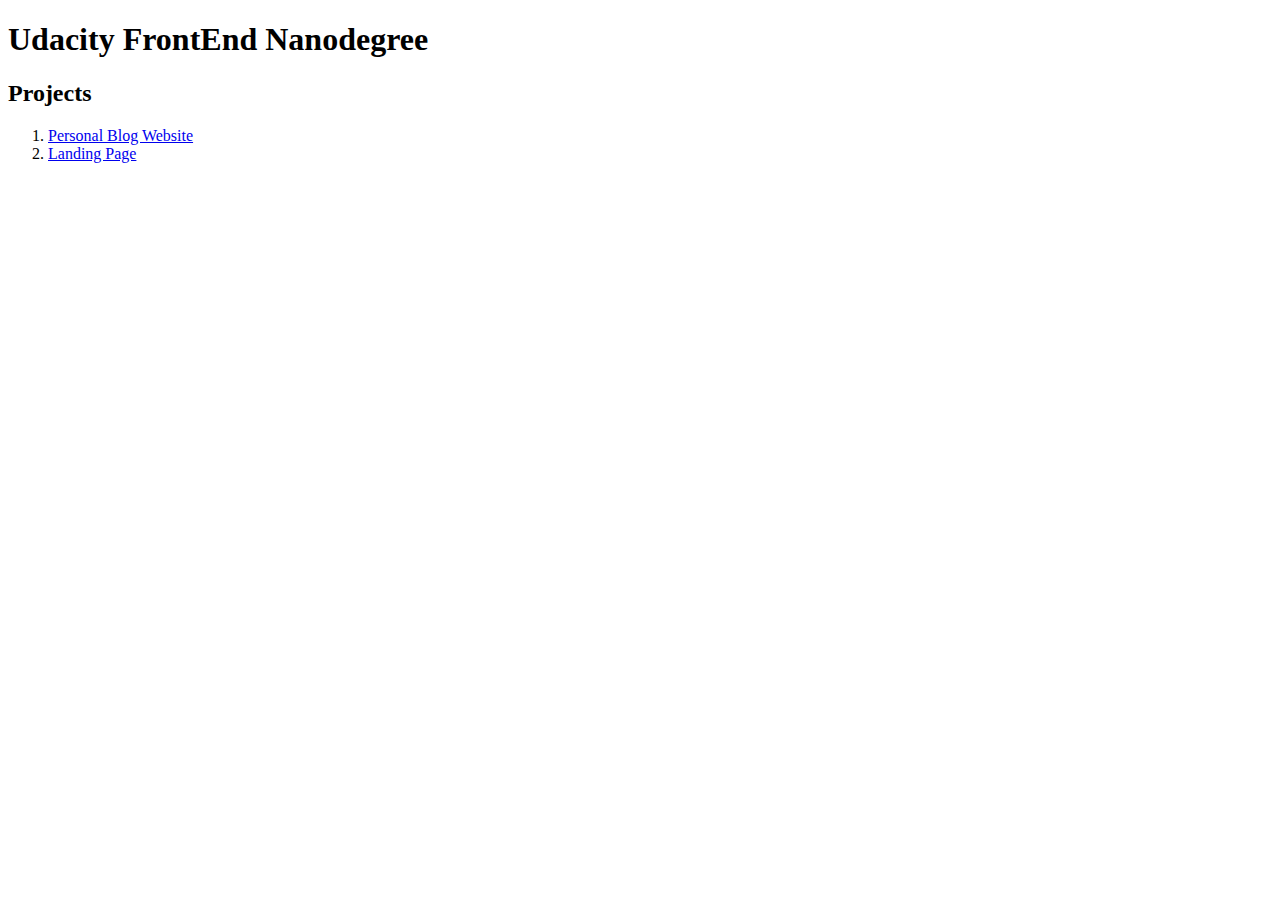
<file: index.html>
<!DOCTYPE html>
<html lang="en">
<head>
    <meta charset="UTF-8">
    <meta name="viewport" content="width=device-width, initial-scale=1.0">
    <title>Udacity FrontEnd Nanodegree</title>
</head>
<body>
    <h1>Udacity FrontEnd Nanodegree</h1>
    <h2>Projects</h2>
    <ol>
        <li><a href="Personal_Blog_Website/index.html">Personal Blog Website</a></li>
        <li><a href="Landing_Page/index.html">Landing Page</a></li>
    </ol>
    
</body>
</html>
</file>
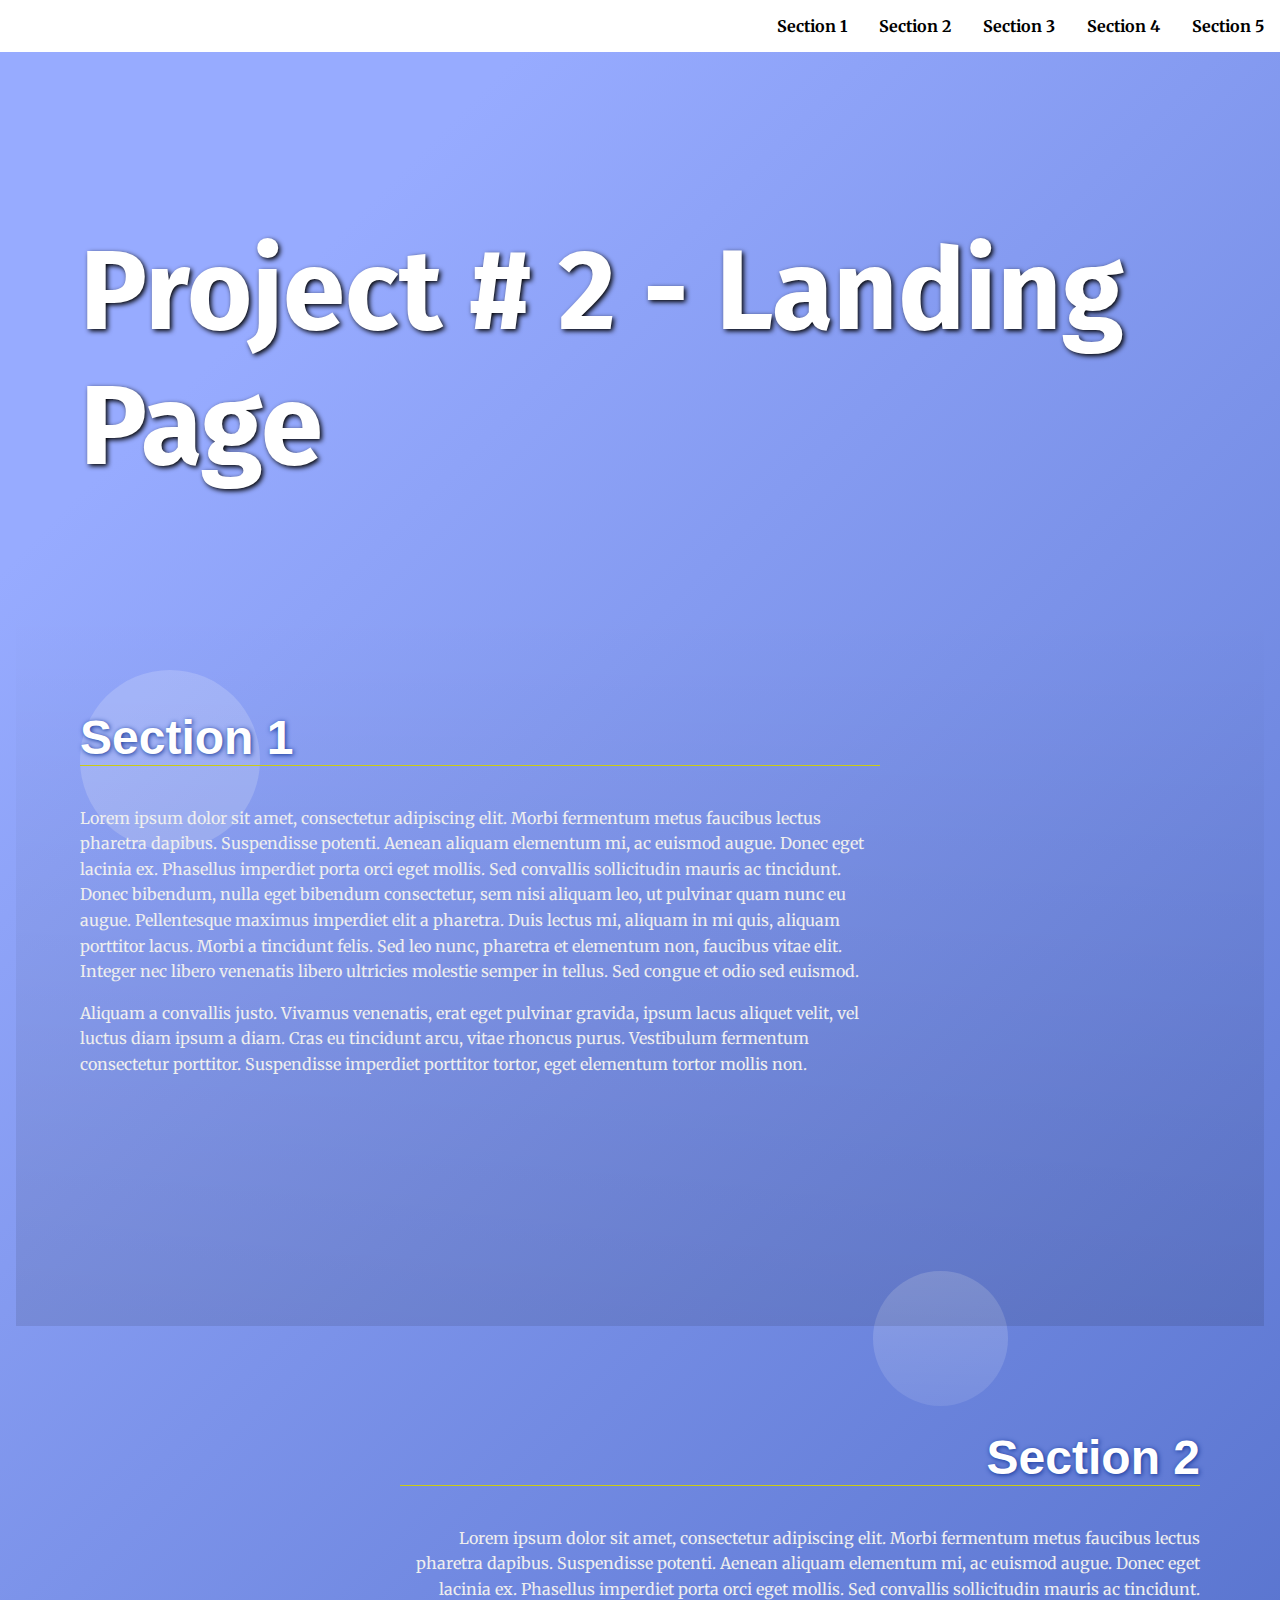
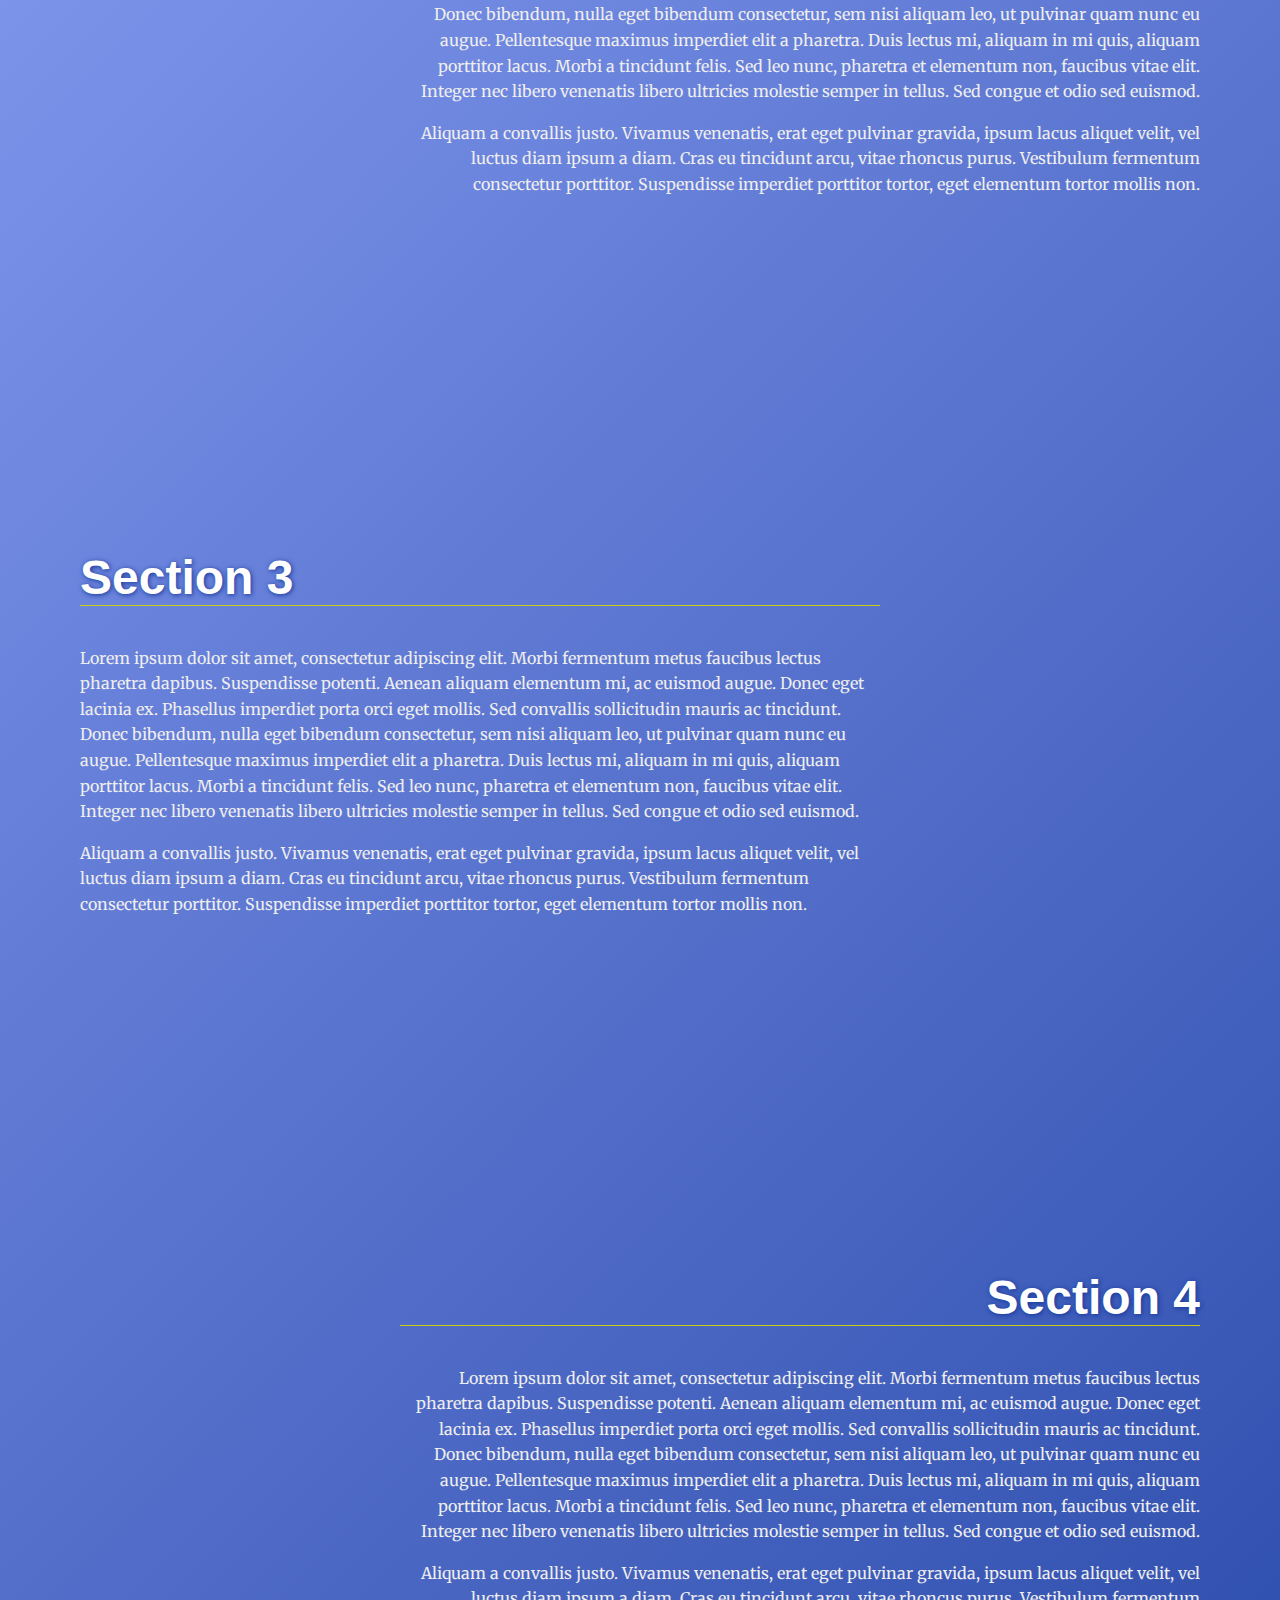
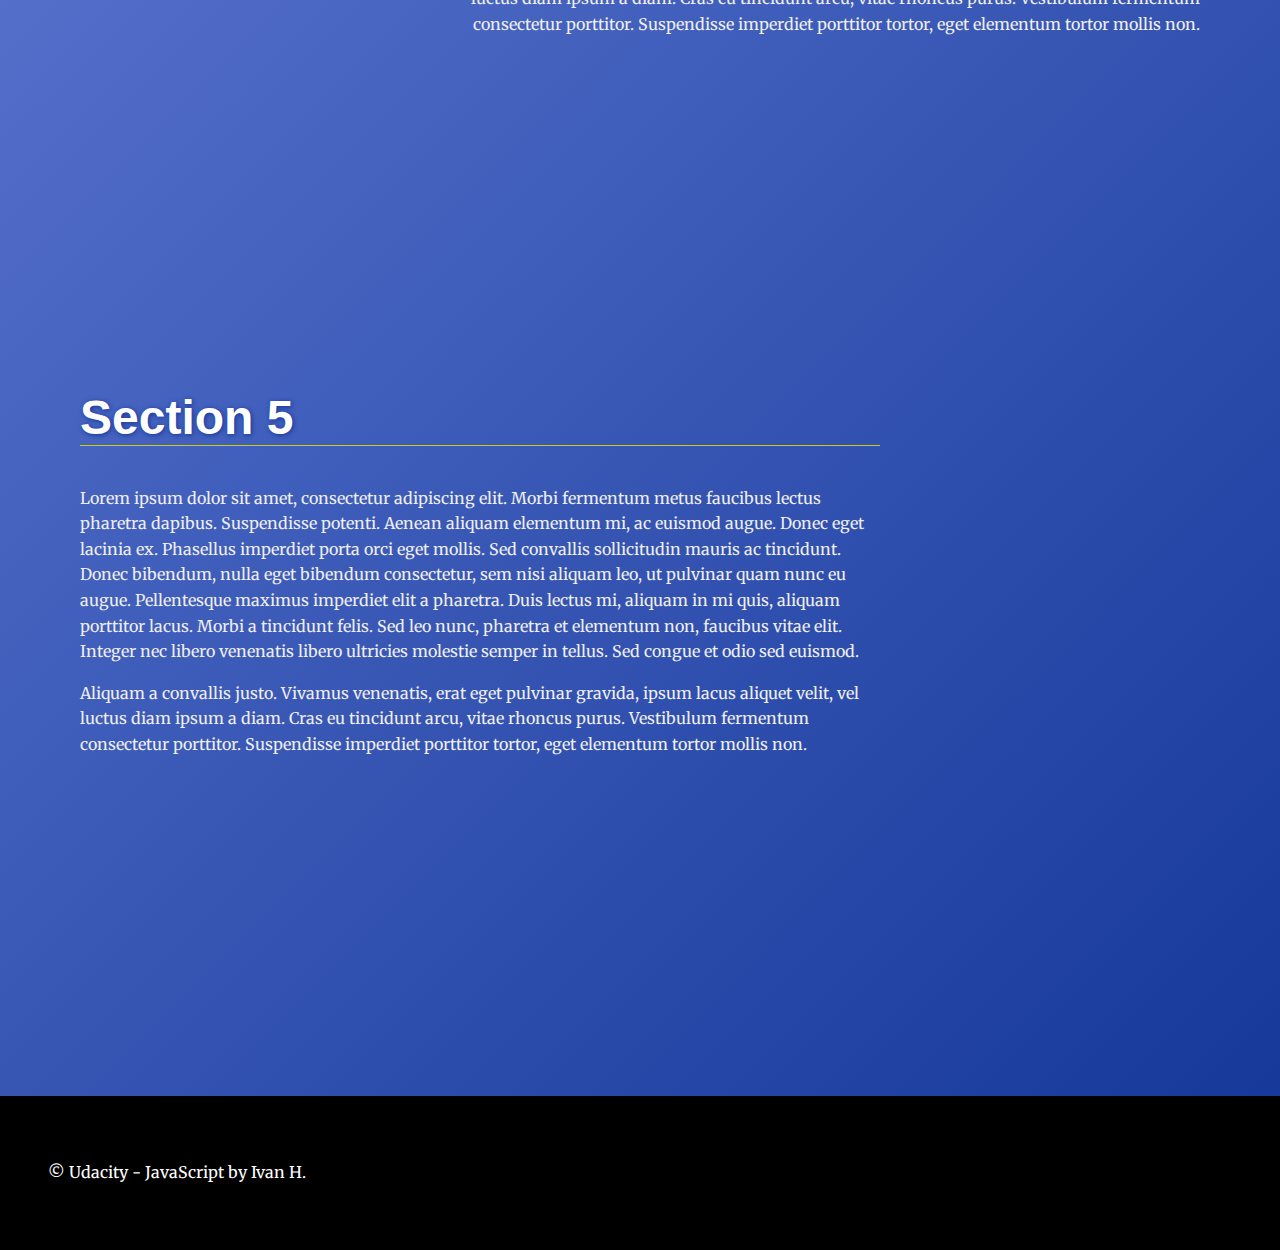
<file: Landing_Page/index.html>
<!DOCTYPE html>
<html lang="en">
<head>
    <meta charset="UTF-8">
    <meta name="viewport" content="width=device-width, initial-scale=1.0">
    <meta http-equiv="X-UA-Compatible" content="ie=edge">
    <title>Project # 2 - Landing Page</title>
    <link href="https://fonts.googleapis.com/css?family=Fira+Sans:900|Merriweather&display=swap" rel="stylesheet">  <!-- Load Styles -->
    <link rel="stylesheet" href="https://cdnjs.cloudflare.com/ajax/libs/font-awesome/4.7.0/css/font-awesome.min.css">
    <link href="css/styles.css" rel="stylesheet">
</head>
<body>
    <!-- HTML Follows BEM naming conventions 
  IDs are only used for sections to connect menu achors to sections -->
  <header class="page__header">
    <nav class="navbar__menu">
      <!-- Navigation starts as empty UL that will be populated with JS -->
      <ul id="navbar__list"></ul>
    </nav>
  </header>
  <main>
    <header class="main__hero">
      <h1>Project # 2 - Landing Page </h1>
    </header>
    <!-- Each Section has an ID (used for the anchor) and 
    a data attribute that will populate the li node.
    Adding more sections will automatically populate nav.
    The first section is set to active class by default -->
    <section id="section1" data-nav="Section 1" class="your-active-class">
      <div class="landing__container">
        <h2>Section 1</h2>
            <p>Lorem ipsum dolor sit amet, consectetur adipiscing elit. Morbi fermentum metus faucibus lectus pharetra dapibus. Suspendisse potenti. Aenean aliquam elementum mi, ac euismod augue. Donec eget lacinia ex. Phasellus imperdiet porta orci eget mollis. Sed convallis sollicitudin mauris ac tincidunt. Donec bibendum, nulla eget bibendum consectetur, sem nisi aliquam leo, ut pulvinar quam nunc eu augue. Pellentesque maximus imperdiet elit a pharetra. Duis lectus mi, aliquam in mi quis, aliquam porttitor lacus. Morbi a tincidunt felis. Sed leo nunc, pharetra et elementum non, faucibus vitae elit. Integer nec libero venenatis libero ultricies molestie semper in tellus. Sed congue et odio sed euismod.</p>

            <p>Aliquam a convallis justo. Vivamus venenatis, erat eget pulvinar gravida, ipsum lacus aliquet velit, vel luctus diam ipsum a diam. Cras eu tincidunt arcu, vitae rhoncus purus. Vestibulum fermentum consectetur porttitor. Suspendisse imperdiet porttitor tortor, eget elementum tortor mollis non.</p>
    </div>
    </section>
    <section id="section2" data-nav="Section 2">
      <div class="landing__container">
        <h2>Section 2</h2>
        <p>Lorem ipsum dolor sit amet, consectetur adipiscing elit. Morbi fermentum metus faucibus lectus pharetra dapibus. Suspendisse potenti. Aenean aliquam elementum mi, ac euismod augue. Donec eget lacinia ex. Phasellus imperdiet porta orci eget mollis. Sed convallis sollicitudin mauris ac tincidunt. Donec bibendum, nulla eget bibendum consectetur, sem nisi aliquam leo, ut pulvinar quam nunc eu augue. Pellentesque maximus imperdiet elit a pharetra. Duis lectus mi, aliquam in mi quis, aliquam porttitor lacus. Morbi a tincidunt felis. Sed leo nunc, pharetra et elementum non, faucibus vitae elit. Integer nec libero venenatis libero ultricies molestie semper in tellus. Sed congue et odio sed euismod.</p>

        <p>Aliquam a convallis justo. Vivamus venenatis, erat eget pulvinar gravida, ipsum lacus aliquet velit, vel luctus diam ipsum a diam. Cras eu tincidunt arcu, vitae rhoncus purus. Vestibulum fermentum consectetur porttitor. Suspendisse imperdiet porttitor tortor, eget elementum tortor mollis non.</p>
      </div>
    </section>
    <section id="section3" data-nav="Section 3">
      <div class="landing__container">
        <h2>Section 3</h2>
        <p>Lorem ipsum dolor sit amet, consectetur adipiscing elit. Morbi fermentum metus faucibus lectus pharetra dapibus. Suspendisse potenti. Aenean aliquam elementum mi, ac euismod augue. Donec eget lacinia ex. Phasellus imperdiet porta orci eget mollis. Sed convallis sollicitudin mauris ac tincidunt. Donec bibendum, nulla eget bibendum consectetur, sem nisi aliquam leo, ut pulvinar quam nunc eu augue. Pellentesque maximus imperdiet elit a pharetra. Duis lectus mi, aliquam in mi quis, aliquam porttitor lacus. Morbi a tincidunt felis. Sed leo nunc, pharetra et elementum non, faucibus vitae elit. Integer nec libero venenatis libero ultricies molestie semper in tellus. Sed congue et odio sed euismod.</p>

        <p>Aliquam a convallis justo. Vivamus venenatis, erat eget pulvinar gravida, ipsum lacus aliquet velit, vel luctus diam ipsum a diam. Cras eu tincidunt arcu, vitae rhoncus purus. Vestibulum fermentum consectetur porttitor. Suspendisse imperdiet porttitor tortor, eget elementum tortor mollis non.</p>
      </div>
    </section>
    <section id="section4" data-nav="Section 4">
        <div class="landing__container">
          <h2>Section 4</h2>
          <p>Lorem ipsum dolor sit amet, consectetur adipiscing elit. Morbi fermentum metus faucibus lectus pharetra dapibus. Suspendisse potenti. Aenean aliquam elementum mi, ac euismod augue. Donec eget lacinia ex. Phasellus imperdiet porta orci eget mollis. Sed convallis sollicitudin mauris ac tincidunt. Donec bibendum, nulla eget bibendum consectetur, sem nisi aliquam leo, ut pulvinar quam nunc eu augue. Pellentesque maximus imperdiet elit a pharetra. Duis lectus mi, aliquam in mi quis, aliquam porttitor lacus. Morbi a tincidunt felis. Sed leo nunc, pharetra et elementum non, faucibus vitae elit. Integer nec libero venenatis libero ultricies molestie semper in tellus. Sed congue et odio sed euismod.</p>
  
          <p>Aliquam a convallis justo. Vivamus venenatis, erat eget pulvinar gravida, ipsum lacus aliquet velit, vel luctus diam ipsum a diam. Cras eu tincidunt arcu, vitae rhoncus purus. Vestibulum fermentum consectetur porttitor. Suspendisse imperdiet porttitor tortor, eget elementum tortor mollis non.</p>
        </div>
    </section>
    <section id="section5" data-nav="Section 5">
        <div class="landing__container">
          <h2>Section 5</h2>
          <p>Lorem ipsum dolor sit amet, consectetur adipiscing elit. Morbi fermentum metus faucibus lectus pharetra dapibus. Suspendisse potenti. Aenean aliquam elementum mi, ac euismod augue. Donec eget lacinia ex. Phasellus imperdiet porta orci eget mollis. Sed convallis sollicitudin mauris ac tincidunt. Donec bibendum, nulla eget bibendum consectetur, sem nisi aliquam leo, ut pulvinar quam nunc eu augue. Pellentesque maximus imperdiet elit a pharetra. Duis lectus mi, aliquam in mi quis, aliquam porttitor lacus. Morbi a tincidunt felis. Sed leo nunc, pharetra et elementum non, faucibus vitae elit. Integer nec libero venenatis libero ultricies molestie semper in tellus. Sed congue et odio sed euismod.</p>
  
          <p>Aliquam a convallis justo. Vivamus venenatis, erat eget pulvinar gravida, ipsum lacus aliquet velit, vel luctus diam ipsum a diam. Cras eu tincidunt arcu, vitae rhoncus purus. Vestibulum fermentum consectetur porttitor. Suspendisse imperdiet porttitor tortor, eget elementum tortor mollis non.</p>
        </div>
    </section>
  </main>
  <i id="arrow-up" class="arrow fa fa-arrow-circle-up fa-3x hide" aria-hidden="true"></i>
  <footer class="page__footer">
    <p>&copy Udacity - JavaScript by Ivan H.</p>
  </footer>
  
</body>
<script src="./js/app.js"></script>
</html>
</file>
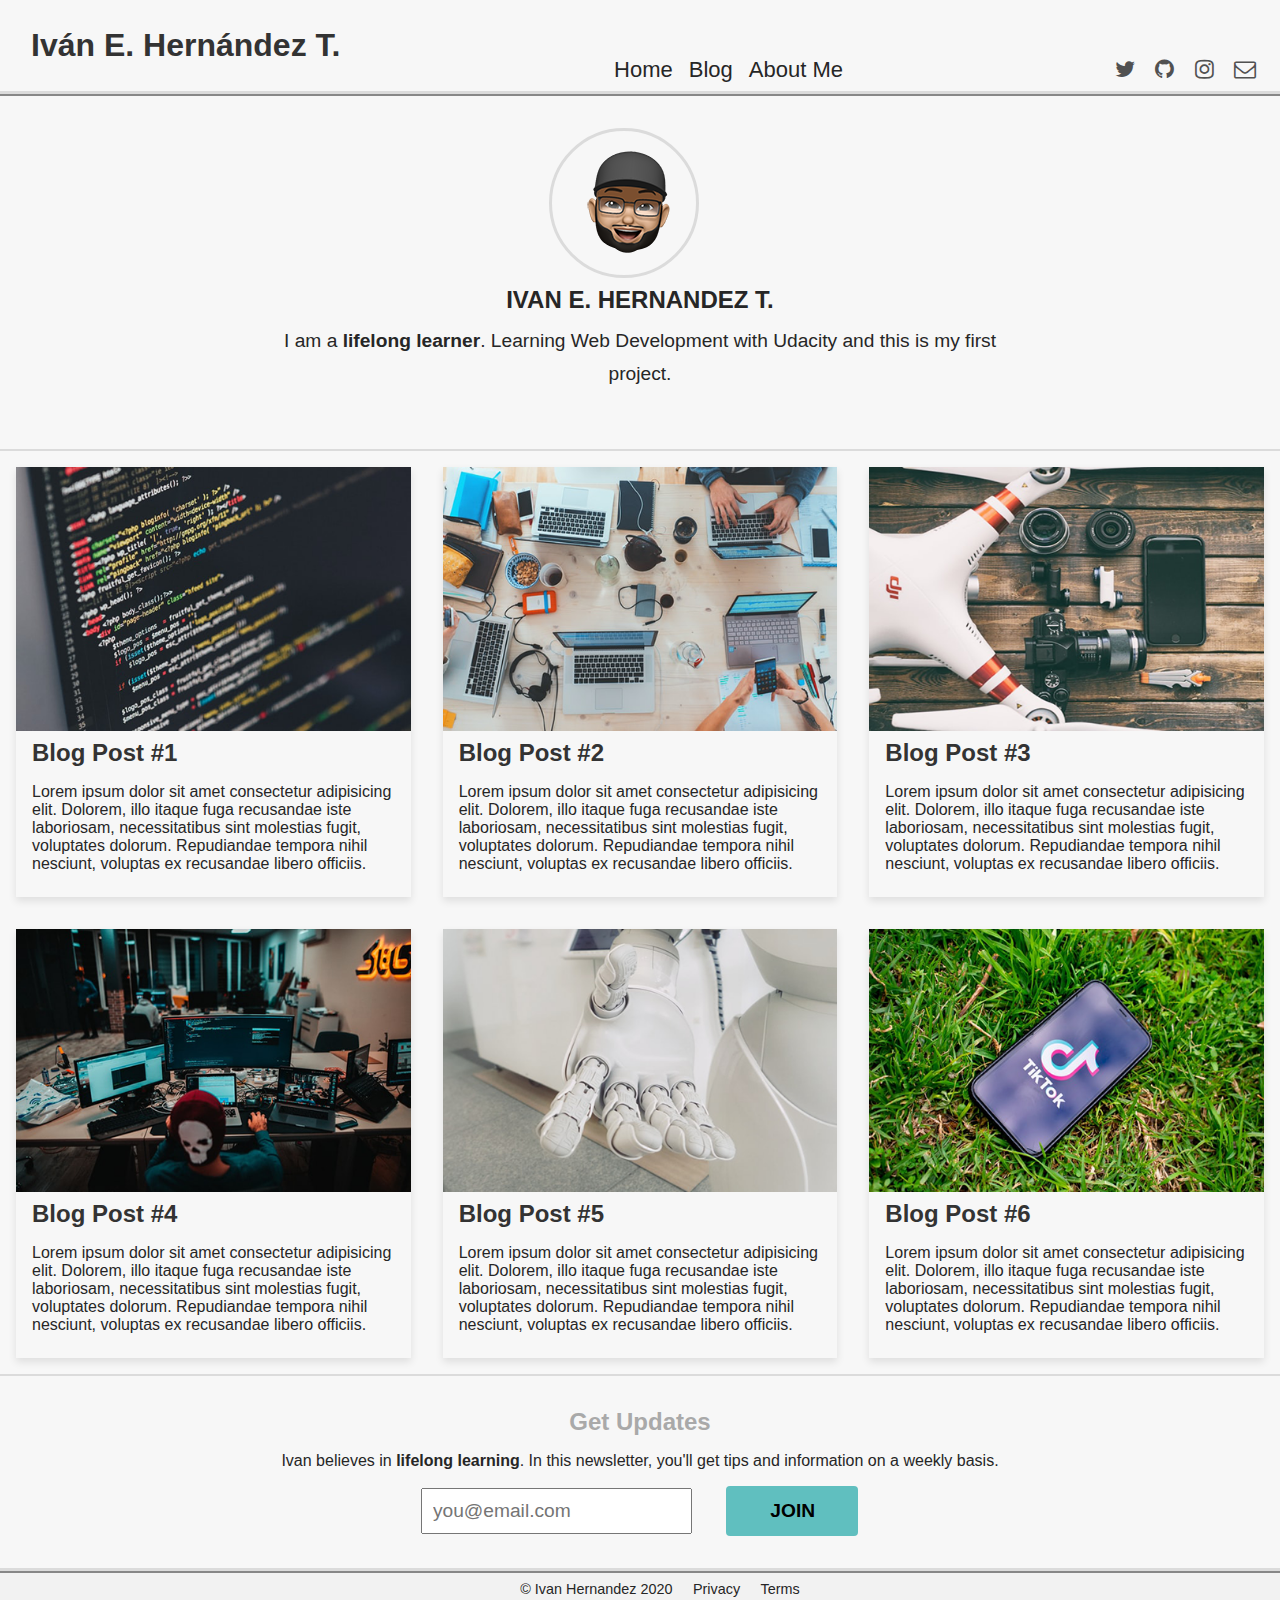
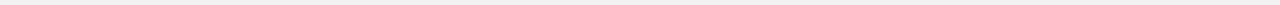
<file: Personal_Blog_Website/index.html>
<!DOCTYPE html>
<html lang="zxx">
<head>
    <meta charset="UTF-8">
    <meta name="viewport" content="width=device-width, initial-scale=1.0">
    <title>Project #1 - Personal Blog Website</title>
    <link rel="stylesheet" href="css/main.css">
    <link rel="stylesheet" href="https://cdnjs.cloudflare.com/ajax/libs/font-awesome/4.7.0/css/font-awesome.min.css">
</head>
<body>
    <div class="layout">
        <header class="header">
            <div class="header-title">
                <h1>Iván E. Hernández T.</h1>
            </div>
            <nav class="nav-menu">
                <ul class="nav-menu-ul">
                    <li class="nav-menu-li"><a href="index.html">Home</a></li>
                    <li class="nav-menu-li"><a href="">Blog</a></li>
                    <li class="nav-menu-li"><a href="">About Me</a></li>
                </ul>
            </nav>
            <nav class="nav-menu-socialmedia">
                <ul>
                    <li>
                        <a href="https://twitter.com/iamieht" target="_blank">
                        <i class="fa fa-twitter" aria-hidden="true"></i>
                        </a>
                    </li>
                    <li>
                        <a href="https://github.com/iamieht" target="_blank">
                        <i class="fa fa-github" aria-hidden="true"></i>
                        </a>
                    </li>
                    <li>
                        <a href="https://instagram.com/iamieht" target="_blank">
                        <i class="fa fa-instagram" aria-hidden="true"></i>
                        </a>
                    </li>
                    <li>
                        <a href="#" target="_blank">
                            <i class="fa fa-envelope-o" aria-hidden="true"></i>
                        </a>
                    </li>
                </ul>
            </nav>
        </header>
        <section class="sidebar">
            <!-- <h2>About Me</h2> -->
            <div class="sidebar-content">
                <div class="author-img">
                    <img src="img/author-img.png" alt="Ivan E. Hernandez T.">
                </div>
                <div class="title-prose">
                    <div class="author-name">Ivan E. Hernandez T.</div>
                    <p>I am a <strong>lifelong learner</strong>. Learning Web Development with Udacity and this is my first project.</p>
                </div>
                
            </div>
            
        </section>
        <section class="blog">
            <article class="card" id="one">
                <img class="card-image" src="img/post1.png" alt="Post # 1 - Image of Code">
                <a class="card-title" href="html/blog_post_1.html">Blog Post #1</a>
                <div class="card-text">
                    <p>Lorem ipsum dolor sit amet consectetur adipisicing elit. Dolorem, illo itaque fuga recusandae iste laboriosam, 
                        necessitatibus sint molestias fugit, voluptates dolorum. Repudiandae tempora nihil nesciunt, voluptas ex recusandae 
                        libero officiis.</p>
                </div>
            </article>
            <article class="card" id="two">
                <img class="card-image" src="img/post2.png" alt="Post # 2 - Several laptops in a table">
                <a class="card-title" href="html/blog_post_2.html">Blog Post #2</a>
                <div class="card-text">
                    <p>Lorem ipsum dolor sit amet consectetur adipisicing elit. Dolorem, illo itaque fuga recusandae iste laboriosam, 
                        necessitatibus sint molestias fugit, voluptates dolorum. Repudiandae tempora nihil nesciunt, voluptas ex recusandae 
                        libero officiis.</p>
                </div>
            </article>
            <article class="card" id="three">
                <img class="card-image" src="img/post3.png" alt="Post # 3 - Gadgets in a table">
                <a class="card-title" href="html/blog_post_3.html">Blog Post #3</a>
                <div class="card-text">
                    <p>Lorem ipsum dolor sit amet consectetur adipisicing elit. Dolorem, illo itaque fuga recusandae iste laboriosam, 
                        necessitatibus sint molestias fugit, voluptates dolorum. Repudiandae tempora nihil nesciunt, voluptas ex recusandae 
                        libero officiis.</p>
                </div>
            </article>
            <article class="card" id="four">
                <img class="card-image" src="img/post4.png" alt="Post # 4 - Hacker">
                <a class="card-title" href="">Blog Post #4</a>
                <div class="card-text">
                    <p>Lorem ipsum dolor sit amet consectetur adipisicing elit. Dolorem, illo itaque fuga recusandae iste laboriosam, 
                        necessitatibus sint molestias fugit, voluptates dolorum. Repudiandae tempora nihil nesciunt, voluptas ex recusandae 
                        libero officiis.</p>
                </div>
            </article>
            <article class="card" id="five">
                <img class="card-image" src="img/post5.png" alt="Post # 5 - Artificial Inteligence">
                <a class="card-title" href="">Blog Post #5</a>
                <div class="card-text">
                    <p>Lorem ipsum dolor sit amet consectetur adipisicing elit. Dolorem, illo itaque fuga recusandae iste laboriosam, 
                        necessitatibus sint molestias fugit, voluptates dolorum. Repudiandae tempora nihil nesciunt, voluptas ex recusandae 
                        libero officiis.</p>
                </div>
            </article>
            <article class="card" id="six">
                <img class="card-image" src="img/post6.png" alt="Post # 6 - TikTok Social Media">
                <a class="card-title" href="">Blog Post #6</a>
                <div class="card-text">
                    <p>Lorem ipsum dolor sit amet consectetur adipisicing elit. Dolorem, illo itaque fuga recusandae iste laboriosam, 
                        necessitatibus sint molestias fugit, voluptates dolorum. Repudiandae tempora nihil nesciunt, voluptas ex recusandae 
                        libero officiis.</p>
                </div>
            </article>
        </section>
        <section class="subscribe">
            <h3 class="subscribe-title">Get Updates</h3>
            <p>Ivan believes in <strong>lifelong learning</strong>. In this newsletter, you'll get tips and information on a weekly basis.</p>
            <form>
                <input type="email" placeholder="you@email.com">
                <button class="btn">Join</button>
            </form>
        </section>
        <footer class="footer">
            <ul>
                <li>
                    © Ivan Hernandez 2020
                </li>
                <li>
                    Privacy
                </li>
                <li>
                    Terms
                </li>
            </ul>
        </footer>
    </div>
    
</body>
</html>
</file>
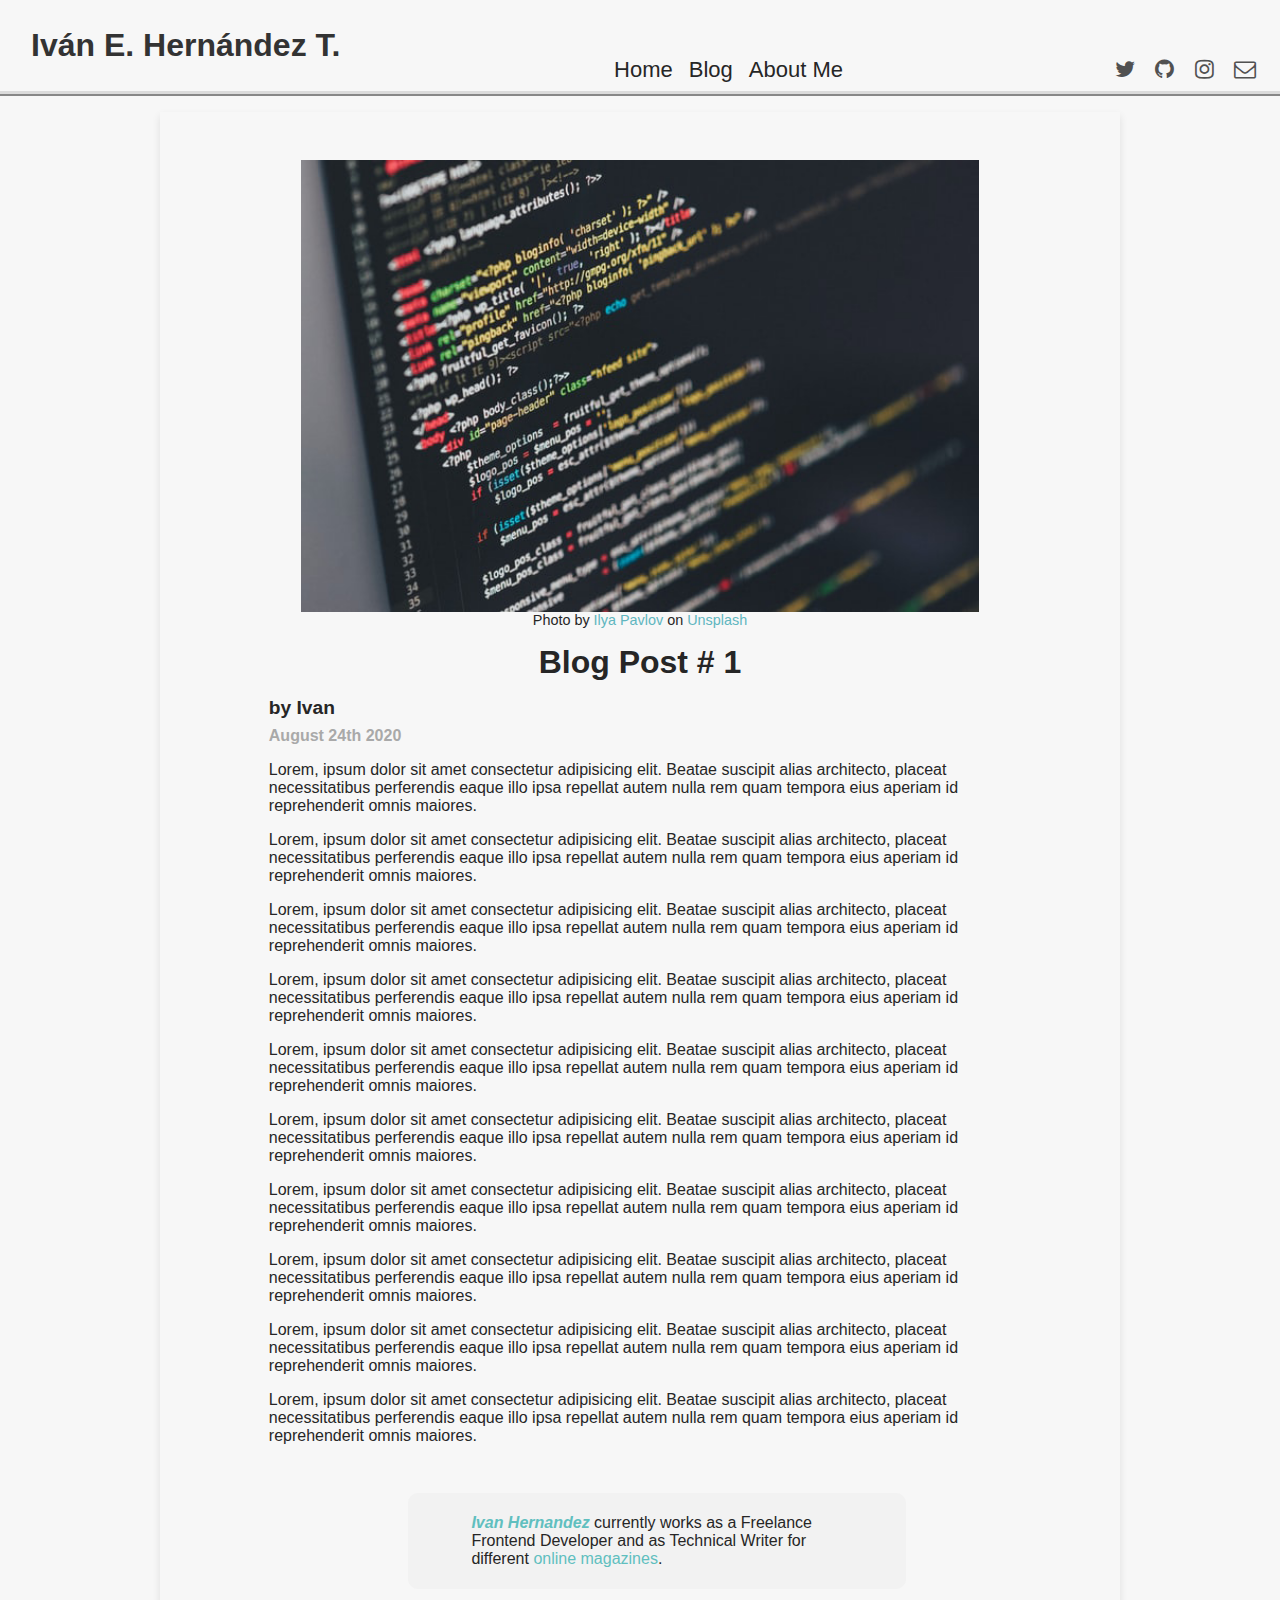
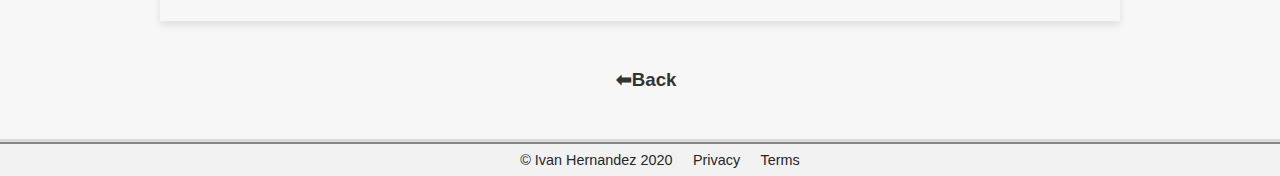
<file: Personal_Blog_Website/html/blog_post_1.html>
<!DOCTYPE html>
<html lang="en">
<head>
    <meta charset="UTF-8">
    <meta name="viewport" content="width=device-width, initial-scale=1.0">
    <title>Blog Post #1</title>
    <link rel="stylesheet" href="../css/main.css">
    <link rel="stylesheet" href="https://cdnjs.cloudflare.com/ajax/libs/font-awesome/4.7.0/css/font-awesome.min.css">
</head>
<body>
    <header class="header">
        <div class="header-title">
            <h1>Iván E. Hernández T.</h1>
        </div>
        <nav class="nav-menu">
            <ul class="nav-menu-ul">
                <li class="nav-menu-li"><a href="../index.html">Home</a></li>
                <li class="nav-menu-li"><a href="">Blog</a></li>
                <li class="nav-menu-li"><a href="">About Me</a></li>
            </ul>
        </nav>
        <nav class="nav-menu-socialmedia">
            <ul>
                <li>
                    <a href="https://twitter.com/iamieht" target="_blank">
                    <i class="fa fa-twitter" aria-hidden="true"></i>
                    </a>
                </li>
                <li>
                    <a href="https://github.com/iamieht" target="_blank">
                    <i class="fa fa-github" aria-hidden="true"></i>
                    </a>
                </li>
                <li>
                    <a href="https://instagram.com/iamieht" target="_blank">
                    <i class="fa fa-instagram" aria-hidden="true"></i>
                    </a>
                </li>
                <li>
                    <a href="#" target="_blank">
                        <i class="fa fa-envelope-o" aria-hidden="true"></i>
                    </a>
                </li>
            </ul>
        </nav>
    </header>
    <section class="blog-post">
        <div class="post-container">
            <figure>
                <img src="../img/post1_big.png" alt="Header Code of Blog Post #1">
                <figcaption>Photo by <a href="https://unsplash.com/@ilyapavlov?utm_source=unsplash&amp;utm_medium=referral&amp;utm_content=creditCopyText">Ilya Pavlov</a> on <a href="https://unsplash.com/?utm_source=unsplash&amp;utm_medium=referral&amp;utm_content=creditCopyText">Unsplash</a></figcaption>
            </figure>            
            <h1>Blog Post # 1</h1>
            <h2>by Ivan</h2>
            <h3>August 24th 2020</h3>
            <p>Lorem, ipsum dolor sit amet consectetur adipisicing elit. Beatae suscipit alias architecto, placeat necessitatibus perferendis eaque illo ipsa repellat autem nulla rem quam tempora eius aperiam id reprehenderit omnis maiores.</p>
            <p>Lorem, ipsum dolor sit amet consectetur adipisicing elit. Beatae suscipit alias architecto, placeat necessitatibus perferendis eaque illo ipsa repellat autem nulla rem quam tempora eius aperiam id reprehenderit omnis maiores.</p>
            <p>Lorem, ipsum dolor sit amet consectetur adipisicing elit. Beatae suscipit alias architecto, placeat necessitatibus perferendis eaque illo ipsa repellat autem nulla rem quam tempora eius aperiam id reprehenderit omnis maiores.</p>
            <p>Lorem, ipsum dolor sit amet consectetur adipisicing elit. Beatae suscipit alias architecto, placeat necessitatibus perferendis eaque illo ipsa repellat autem nulla rem quam tempora eius aperiam id reprehenderit omnis maiores.</p>
            <p>Lorem, ipsum dolor sit amet consectetur adipisicing elit. Beatae suscipit alias architecto, placeat necessitatibus perferendis eaque illo ipsa repellat autem nulla rem quam tempora eius aperiam id reprehenderit omnis maiores.</p>
            <p>Lorem, ipsum dolor sit amet consectetur adipisicing elit. Beatae suscipit alias architecto, placeat necessitatibus perferendis eaque illo ipsa repellat autem nulla rem quam tempora eius aperiam id reprehenderit omnis maiores.</p>
            <p>Lorem, ipsum dolor sit amet consectetur adipisicing elit. Beatae suscipit alias architecto, placeat necessitatibus perferendis eaque illo ipsa repellat autem nulla rem quam tempora eius aperiam id reprehenderit omnis maiores.</p>
            <p>Lorem, ipsum dolor sit amet consectetur adipisicing elit. Beatae suscipit alias architecto, placeat necessitatibus perferendis eaque illo ipsa repellat autem nulla rem quam tempora eius aperiam id reprehenderit omnis maiores.</p>
            <p>Lorem, ipsum dolor sit amet consectetur adipisicing elit. Beatae suscipit alias architecto, placeat necessitatibus perferendis eaque illo ipsa repellat autem nulla rem quam tempora eius aperiam id reprehenderit omnis maiores.</p>
            <p>Lorem, ipsum dolor sit amet consectetur adipisicing elit. Beatae suscipit alias architecto, placeat necessitatibus perferendis eaque illo ipsa repellat autem nulla rem quam tempora eius aperiam id reprehenderit omnis maiores.</p>
            <div class="author-avatar">
                <p><em>Ivan Hernandez</em> currently works as a Freelance Frontend Developer and as Technical Writer for different <a href="">online magazines</a>.</p>
            </div>
        </div>
        <div class="back">
            <h3><a href="../index.html">⬅︎Back</a></h3>

        </div>
        
        
    </section>
    <footer class="footer">
        <ul>
            <li>
                © Ivan Hernandez 2020
            </li>
            <li>
                Privacy
            </li>
            <li>
                Terms
            </li>
        </ul>
    </footer>
</body>
</html>
</file>
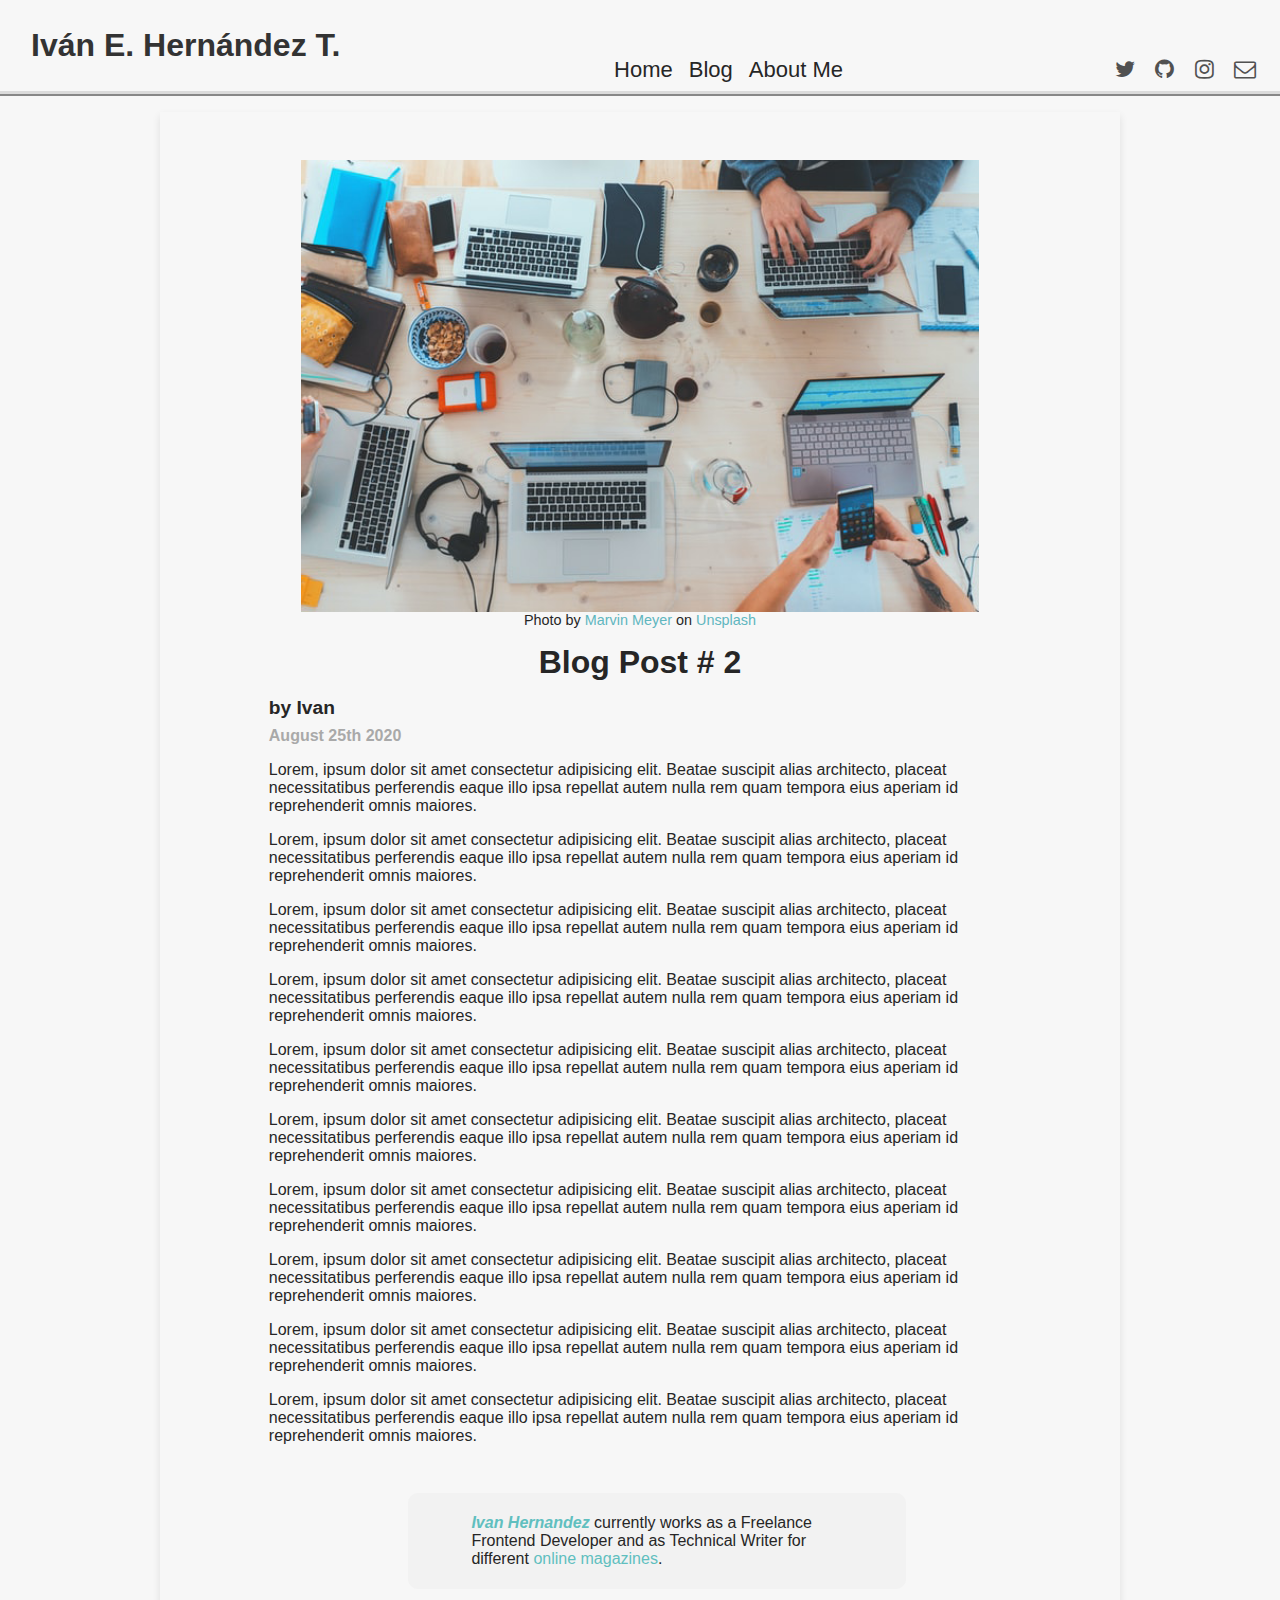
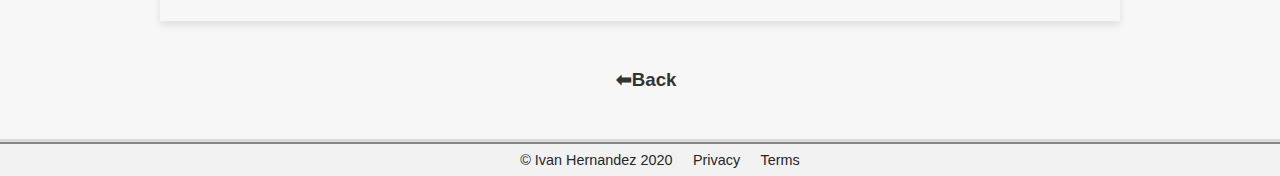
<file: Personal_Blog_Website/html/blog_post_2.html>
<!DOCTYPE html>
<html lang="en">
<head>
    <meta charset="UTF-8">
    <meta name="viewport" content="width=device-width, initial-scale=1.0">
    <title>Blog Post #1</title>
    <link rel="stylesheet" href="../css/main.css">
    <link rel="stylesheet" href="https://cdnjs.cloudflare.com/ajax/libs/font-awesome/4.7.0/css/font-awesome.min.css">
</head>
<body>
    <header class="header">
        <div class="header-title">
            <h1>Iván E. Hernández T.</h1>
        </div>
        <nav class="nav-menu">
            <ul class="nav-menu-ul">
                <li class="nav-menu-li"><a href="../index.html">Home</a></li>
                <li class="nav-menu-li"><a href="">Blog</a></li>
                <li class="nav-menu-li"><a href="">About Me</a></li>
            </ul>
        </nav>
        <nav class="nav-menu-socialmedia">
            <ul>
                <li>
                    <a href="https://twitter.com/iamieht" target="_blank">
                    <i class="fa fa-twitter" aria-hidden="true"></i>
                    </a>
                </li>
                <li>
                    <a href="https://github.com/iamieht" target="_blank">
                    <i class="fa fa-github" aria-hidden="true"></i>
                    </a>
                </li>
                <li>
                    <a href="https://instagram.com/iamieht" target="_blank">
                    <i class="fa fa-instagram" aria-hidden="true"></i>
                    </a>
                </li>
                <li>
                    <a href="#" target="_blank">
                        <i class="fa fa-envelope-o" aria-hidden="true"></i>
                    </a>
                </li>
            </ul>
        </nav>
    </header>
    <section class="blog-post">
        <div class="post-container">
            <figure>
                <img src="../img/post2_big.png" alt="Header Laptops Post #2">
                <figcaption>Photo by <a href="https://unsplash.com/@marvelous?utm_source=unsplash&amp;utm_medium=referral&amp;utm_content=creditCopyText">Marvin Meyer</a> on <a href="https://unsplash.com/s/photos/technology?utm_source=unsplash&amp;utm_medium=referral&amp;utm_content=creditCopyText">Unsplash</a></figcaption>
            </figure>
            
            <h1>Blog Post # 2</h1>
            <h2>by Ivan</h2>
            <h3>August 25th 2020</h3>
            <p>Lorem, ipsum dolor sit amet consectetur adipisicing elit. Beatae suscipit alias architecto, placeat necessitatibus perferendis eaque illo ipsa repellat autem nulla rem quam tempora eius aperiam id reprehenderit omnis maiores.</p>
            <p>Lorem, ipsum dolor sit amet consectetur adipisicing elit. Beatae suscipit alias architecto, placeat necessitatibus perferendis eaque illo ipsa repellat autem nulla rem quam tempora eius aperiam id reprehenderit omnis maiores.</p>
            <p>Lorem, ipsum dolor sit amet consectetur adipisicing elit. Beatae suscipit alias architecto, placeat necessitatibus perferendis eaque illo ipsa repellat autem nulla rem quam tempora eius aperiam id reprehenderit omnis maiores.</p>
            <p>Lorem, ipsum dolor sit amet consectetur adipisicing elit. Beatae suscipit alias architecto, placeat necessitatibus perferendis eaque illo ipsa repellat autem nulla rem quam tempora eius aperiam id reprehenderit omnis maiores.</p>
            <p>Lorem, ipsum dolor sit amet consectetur adipisicing elit. Beatae suscipit alias architecto, placeat necessitatibus perferendis eaque illo ipsa repellat autem nulla rem quam tempora eius aperiam id reprehenderit omnis maiores.</p>
            <p>Lorem, ipsum dolor sit amet consectetur adipisicing elit. Beatae suscipit alias architecto, placeat necessitatibus perferendis eaque illo ipsa repellat autem nulla rem quam tempora eius aperiam id reprehenderit omnis maiores.</p>
            <p>Lorem, ipsum dolor sit amet consectetur adipisicing elit. Beatae suscipit alias architecto, placeat necessitatibus perferendis eaque illo ipsa repellat autem nulla rem quam tempora eius aperiam id reprehenderit omnis maiores.</p>
            <p>Lorem, ipsum dolor sit amet consectetur adipisicing elit. Beatae suscipit alias architecto, placeat necessitatibus perferendis eaque illo ipsa repellat autem nulla rem quam tempora eius aperiam id reprehenderit omnis maiores.</p>
            <p>Lorem, ipsum dolor sit amet consectetur adipisicing elit. Beatae suscipit alias architecto, placeat necessitatibus perferendis eaque illo ipsa repellat autem nulla rem quam tempora eius aperiam id reprehenderit omnis maiores.</p>
            <p>Lorem, ipsum dolor sit amet consectetur adipisicing elit. Beatae suscipit alias architecto, placeat necessitatibus perferendis eaque illo ipsa repellat autem nulla rem quam tempora eius aperiam id reprehenderit omnis maiores.</p>
            <div class="author-avatar">
                <p><em>Ivan Hernandez</em> currently works as a Freelance Frontend Developer and as Technical Writer for different <a href="">online magazines</a>.</p>
            </div>
        </div>
        <div class="back">
            <h3><a href="../index.html">⬅︎Back</a></h3>

        </div>
        
        
    </section>
    <footer class="footer">
        <ul>
            <li>
                © Ivan Hernandez 2020
            </li>
            <li>
                Privacy
            </li>
            <li>
                Terms
            </li>
        </ul>
    </footer>
</body>
</html>
</file>
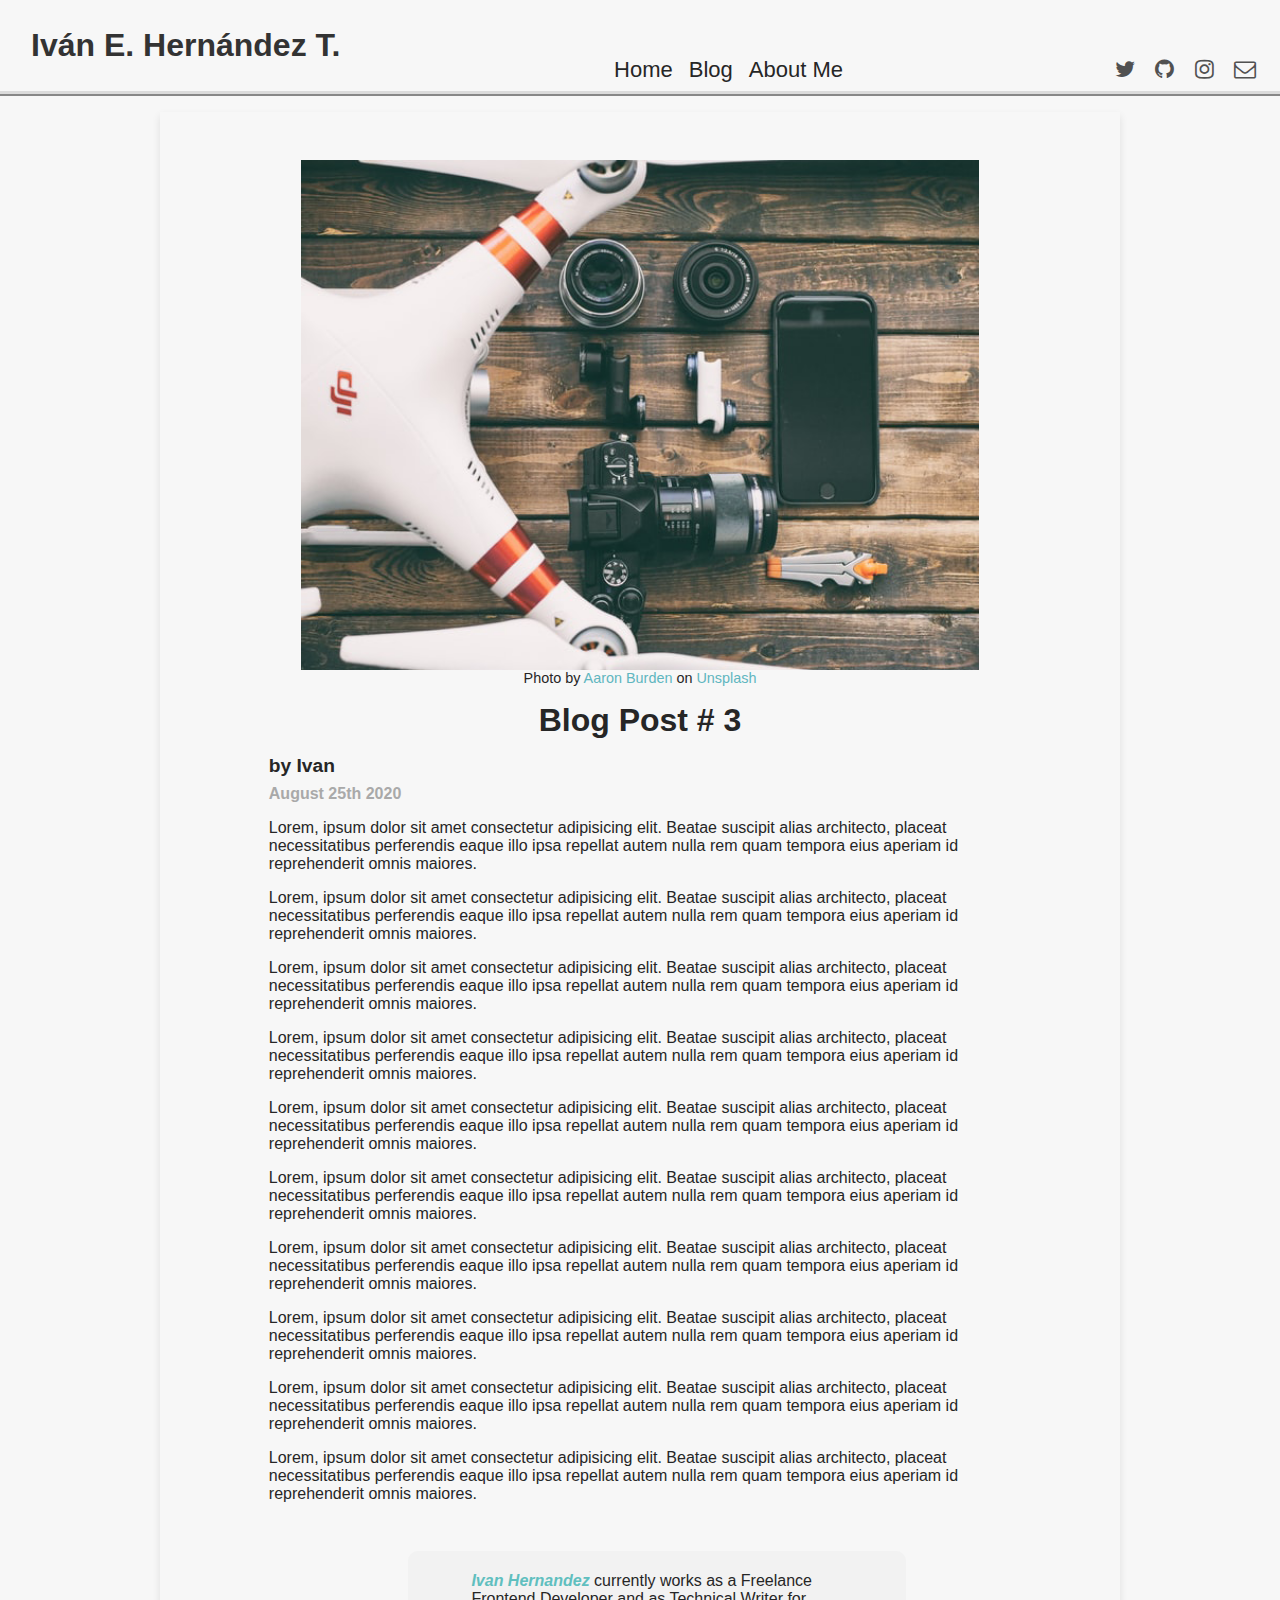
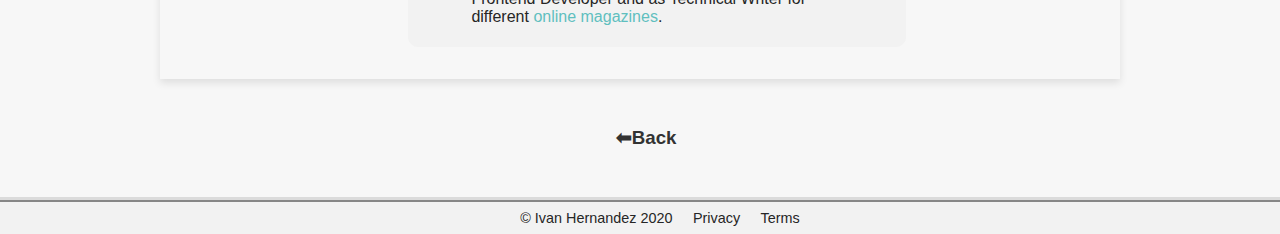
<file: Personal_Blog_Website/html/blog_post_3.html>
<!DOCTYPE html>
<html lang="en">
<head>
    <meta charset="UTF-8">
    <meta name="viewport" content="width=device-width, initial-scale=1.0">
    <title>Blog Post #1</title>
    <link rel="stylesheet" href="../css/main.css">
    <link rel="stylesheet" href="https://cdnjs.cloudflare.com/ajax/libs/font-awesome/4.7.0/css/font-awesome.min.css">
</head>
<body>
    <header class="header">
        <div class="header-title">
            <h1>Iván E. Hernández T.</h1>
        </div>
        <nav class="nav-menu">
            <ul class="nav-menu-ul">
                <li class="nav-menu-li"><a href="../index.html">Home</a></li>
                <li class="nav-menu-li"><a href="">Blog</a></li>
                <li class="nav-menu-li"><a href="">About Me</a></li>
            </ul>
        </nav>
        <nav class="nav-menu-socialmedia">
            <ul>
                <li>
                    <a href="https://twitter.com/iamieht" target="_blank">
                    <i class="fa fa-twitter" aria-hidden="true"></i>
                    </a>
                </li>
                <li>
                    <a href="https://github.com/iamieht" target="_blank">
                    <i class="fa fa-github" aria-hidden="true"></i>
                    </a>
                </li>
                <li>
                    <a href="https://instagram.com/iamieht" target="_blank">
                    <i class="fa fa-instagram" aria-hidden="true"></i>
                    </a>
                </li>
                <li>
                    <a href="#" target="_blank">
                        <i class="fa fa-envelope-o" aria-hidden="true"></i>
                    </a>
                </li>
            </ul>
        </nav>
    </header>
    <section class="blog-post">
        <div class="post-container">
            <figure>
                <img src="../img/post3_big.png" alt="Gadgets Post #3">
                <figcaption>Photo by <a href="https://unsplash.com/@aaronburden?utm_source=unsplash&amp;utm_medium=referral&amp;utm_content=creditCopyText">Aaron Burden</a> on <a href="https://unsplash.com/s/photos/technology?utm_source=unsplash&amp;utm_medium=referral&amp;utm_content=creditCopyText">Unsplash</a></figcaption>
            </figure>
            
            <h1>Blog Post # 3</h1>
            <h2>by Ivan</h2>
            <h3>August 25th 2020</h3>
            <p>Lorem, ipsum dolor sit amet consectetur adipisicing elit. Beatae suscipit alias architecto, placeat necessitatibus perferendis eaque illo ipsa repellat autem nulla rem quam tempora eius aperiam id reprehenderit omnis maiores.</p>
            <p>Lorem, ipsum dolor sit amet consectetur adipisicing elit. Beatae suscipit alias architecto, placeat necessitatibus perferendis eaque illo ipsa repellat autem nulla rem quam tempora eius aperiam id reprehenderit omnis maiores.</p>
            <p>Lorem, ipsum dolor sit amet consectetur adipisicing elit. Beatae suscipit alias architecto, placeat necessitatibus perferendis eaque illo ipsa repellat autem nulla rem quam tempora eius aperiam id reprehenderit omnis maiores.</p>
            <p>Lorem, ipsum dolor sit amet consectetur adipisicing elit. Beatae suscipit alias architecto, placeat necessitatibus perferendis eaque illo ipsa repellat autem nulla rem quam tempora eius aperiam id reprehenderit omnis maiores.</p>
            <p>Lorem, ipsum dolor sit amet consectetur adipisicing elit. Beatae suscipit alias architecto, placeat necessitatibus perferendis eaque illo ipsa repellat autem nulla rem quam tempora eius aperiam id reprehenderit omnis maiores.</p>
            <p>Lorem, ipsum dolor sit amet consectetur adipisicing elit. Beatae suscipit alias architecto, placeat necessitatibus perferendis eaque illo ipsa repellat autem nulla rem quam tempora eius aperiam id reprehenderit omnis maiores.</p>
            <p>Lorem, ipsum dolor sit amet consectetur adipisicing elit. Beatae suscipit alias architecto, placeat necessitatibus perferendis eaque illo ipsa repellat autem nulla rem quam tempora eius aperiam id reprehenderit omnis maiores.</p>
            <p>Lorem, ipsum dolor sit amet consectetur adipisicing elit. Beatae suscipit alias architecto, placeat necessitatibus perferendis eaque illo ipsa repellat autem nulla rem quam tempora eius aperiam id reprehenderit omnis maiores.</p>
            <p>Lorem, ipsum dolor sit amet consectetur adipisicing elit. Beatae suscipit alias architecto, placeat necessitatibus perferendis eaque illo ipsa repellat autem nulla rem quam tempora eius aperiam id reprehenderit omnis maiores.</p>
            <p>Lorem, ipsum dolor sit amet consectetur adipisicing elit. Beatae suscipit alias architecto, placeat necessitatibus perferendis eaque illo ipsa repellat autem nulla rem quam tempora eius aperiam id reprehenderit omnis maiores.</p>
            <div class="author-avatar">
                <p><em>Ivan Hernandez</em> currently works as a Freelance Frontend Developer and as Technical Writer for different <a href="">online magazines</a>.</p>
            </div>
        </div>
        <div class="back">
            <h3><a href="../index.html">⬅︎Back</a></h3>

        </div>
        
        
    </section>
    <footer class="footer">
        <ul>
            <li>
                © Ivan Hernandez 2020
            </li>
            <li>
                Privacy
            </li>
            <li>
                Terms
            </li>
        </ul>
    </footer>
</body>
</html>
</file>
<file: Personal_Blog_Website/css/main.css>
@import "header.css";
@import "sidebar.css";
@import "footer.css";
@import "blog.css";
@import "subscribe.css";
@import "blog-post.css";

.layout {
    display: grid;
    grid-template-columns: 1fr;
    grid-template-rows: auto;
    grid-template-areas: 
        "header"
        "sidebar" 
        "blog"
        "subscribe"
        "footer";
}

.header {
    grid-area: header;
}

.sidebar {
    grid-area: sidebar;
}

.blog {
    grid-area: blog;

}

.subscribe {
    grid-area: subscribe;
}

.footer {
    grid-area: footer;
}

body {
    font-family: Arial, Helvetica, sans-serif;
    background-color: #F7F7F7;
    color: #262626;
    margin: 0;    
}
</file>
<file: Landing_Page/css/styles.css>
/*
 *
 * CSS written based on SMACSS architecture.
 * To learn more, visit: http://smacss.com/
 * 
 * For simplicity, no reset or normalize is added. 
 * To learn more, visit: https://css-tricks.com/reboot-resets-reasoning/
 *
*/


/* ---- Base Rules ---- */
body {
    /* background: rgb(136,203,171);
    background: linear-gradient(0deg, rgba(136,203,171,1) 0%, rgba(0,13,60,1) 100%); */
    background-image: linear-gradient( 135deg, #97ABFF 10%, #123597 100%);
    margin: 0;
    font-family: 'Merriweather', serif;
    color: #fff;
}


/* Typeography General*/
h1 {
    font-family: 'Fira Sans', sans-serif;
    font-size: 3em;
    margin: 2em 1rem;
    text-shadow: 2px 2px 5px black;
}

@media only screen and (min-width: 35em){
    h1 {
        font-size: 7em;
        margin: 2em 4rem 1em;
    }
}

h2 {
    border-bottom: 1px solid #cc1;
    font-family: 'Oxygen', Sans-Serif;
    font-size: 3em;
    color: #fff;
    text-shadow: 1px 1px 5px #123597;
}

p {
    line-height: 1.6em;
    color: #eee;
}

/* ---- Layout Rules ---- */
main {
    margin: 10vh 1em 10vh;
}

.main-hero {
    min-height: 40vh;
    padding-top: 3em;
}

section {
    position: relative;
    min-height: 80vh;
}


/* ---- Module Rules ---- */

/* Navigation Styles*/
.navbar__menu ul {
    padding-left: 0;
    margin: 0;
    text-align: right;
    display: flex;
    flex-direction: row;
    justify-content: flex-end;
}

.navbar__menu li {
    display: inline-block;
}

.navbar__menu .menu__link {
    display: block;
    padding: 1em;
    font-weight: bold;
    text-decoration: none;
    color: #000;
    cursor: pointer;
}

.navbar__menu .menu__link:hover {
    background: #333;
    color: #fff;
    transition: ease 0.3s all;
}

/* Header Styles */
.page__header {
    background: #fff;
    position: fixed;
    top: 0;
    width: 100%;
    z-index: 5;
}

/* Footer Styles */
.page__footer {
    background: #000;
    padding: 3em;
    color: #fff;
}

.page__footer p{
    color: #fff;
}

/* Arrow */
.arrow {
    position: fixed;
    bottom: 20px;
    right: 20px;
    cursor: pointer;
    display: block;
}

.hide {
    display: none;
}

/* ---- Theme Rules ---- */
/* Landing Container Styles */
.landing__container {
    padding: 1em;
    text-align: left;
}

@media only screen and (min-width: 35em){
    .landing__container {
        max-width: 50em;
        padding: 4em;
    }
}

section:nth-of-type(even) .landing__container {
    margin-right: 0;
    margin-left: auto;
    text-align: right; 
}

/* Background Circles */
/* Note that background circles are created with psuedo elements before and after */
/* Circles appear to be random do to use of :nth-of-type psuedo class */
section:nth-of-type(odd) .landing__container::before {
    content: '';
    background: rgba(255, 255, 255, 0.187);
    position: absolute;
    z-index: -5;
    width: 20vh;
    height: 20vh;
    border-radius: 50%;
    opacity: 0;
    transition: ease 0.5s all;
}

section:nth-of-type(even) .landing__container::before {
    content: '';
    background: rgb(255,255,255);
    background: linear-gradient(0deg, rgba(255,255,255,.1) 0%, rgba(255,255,255,.2) 100%);
    position: absolute;
    top: 3em;
    right: 3em;
    z-index: -5;
    width: 10vh;
    height: 10vh;
    border-radius: 50%;
    opacity: 0;
    transition: ease 0.5s all;
}

section:nth-of-type(3n) .landing__container::after {
    content: '';
    background: rgb(255,255,255);
    background: linear-gradient(0deg, rgba(255,255,255,.1) 0%, rgba(255,255,255,.2) 100%);
    position: absolute;
    right: 0;
    bottom: 0;
    z-index: -5;
    width: 10vh;
    height: 10vh;
    border-radius: 50%;
    opacity: 0;
    transition: ease 0.5s all;
}

section:nth-of-type(3n + 1) .landing__container::after {
    content: '';
    background: rgb(255,255,255);
    background: linear-gradient(0deg, rgba(255,255,255,.1) 0%, rgba(255,255,255,.2) 100%);
    position: absolute;
    right: 20vw;
    bottom: -5em;
    z-index: -5;
    width: 15vh;
    height: 15vh;
    border-radius: 50%;
    opacity: 0;
    transition: ease 0.5s all;
}


/* ---- Theme State Rules ---- */
/* Section Active Styles */
/* Note: your-active-class class is applied through javascript. You should update the class here and in the index.html to what you set in your javascript file.  */
section.your-active-class {
    background: rgb(0, 0, 0);
    background: linear-gradient(0deg, rgba(0, 0, 0, 0.1) 0%, rgba(0, 0, 0, 0) 100%);
}

section.your-active-class .landing__container::before {
    opacity: 1;
    animation: rotate 4s linear 0s infinite forwards;
}

section.your-active-class .landing__container::after {
    opacity: 1;
    animation: rotate 5s linear 0s infinite forwards reverse;
}

/* Section Active Styles Keyframe Animations */
@keyframes rotate {
	from {
		transform: rotate(0deg)
		           translate(-1em)
		           rotate(0deg);
	}
	to {
		transform: rotate(360deg)
		           translate(-1em) 
		           rotate(-360deg);
	}
}
</file>
